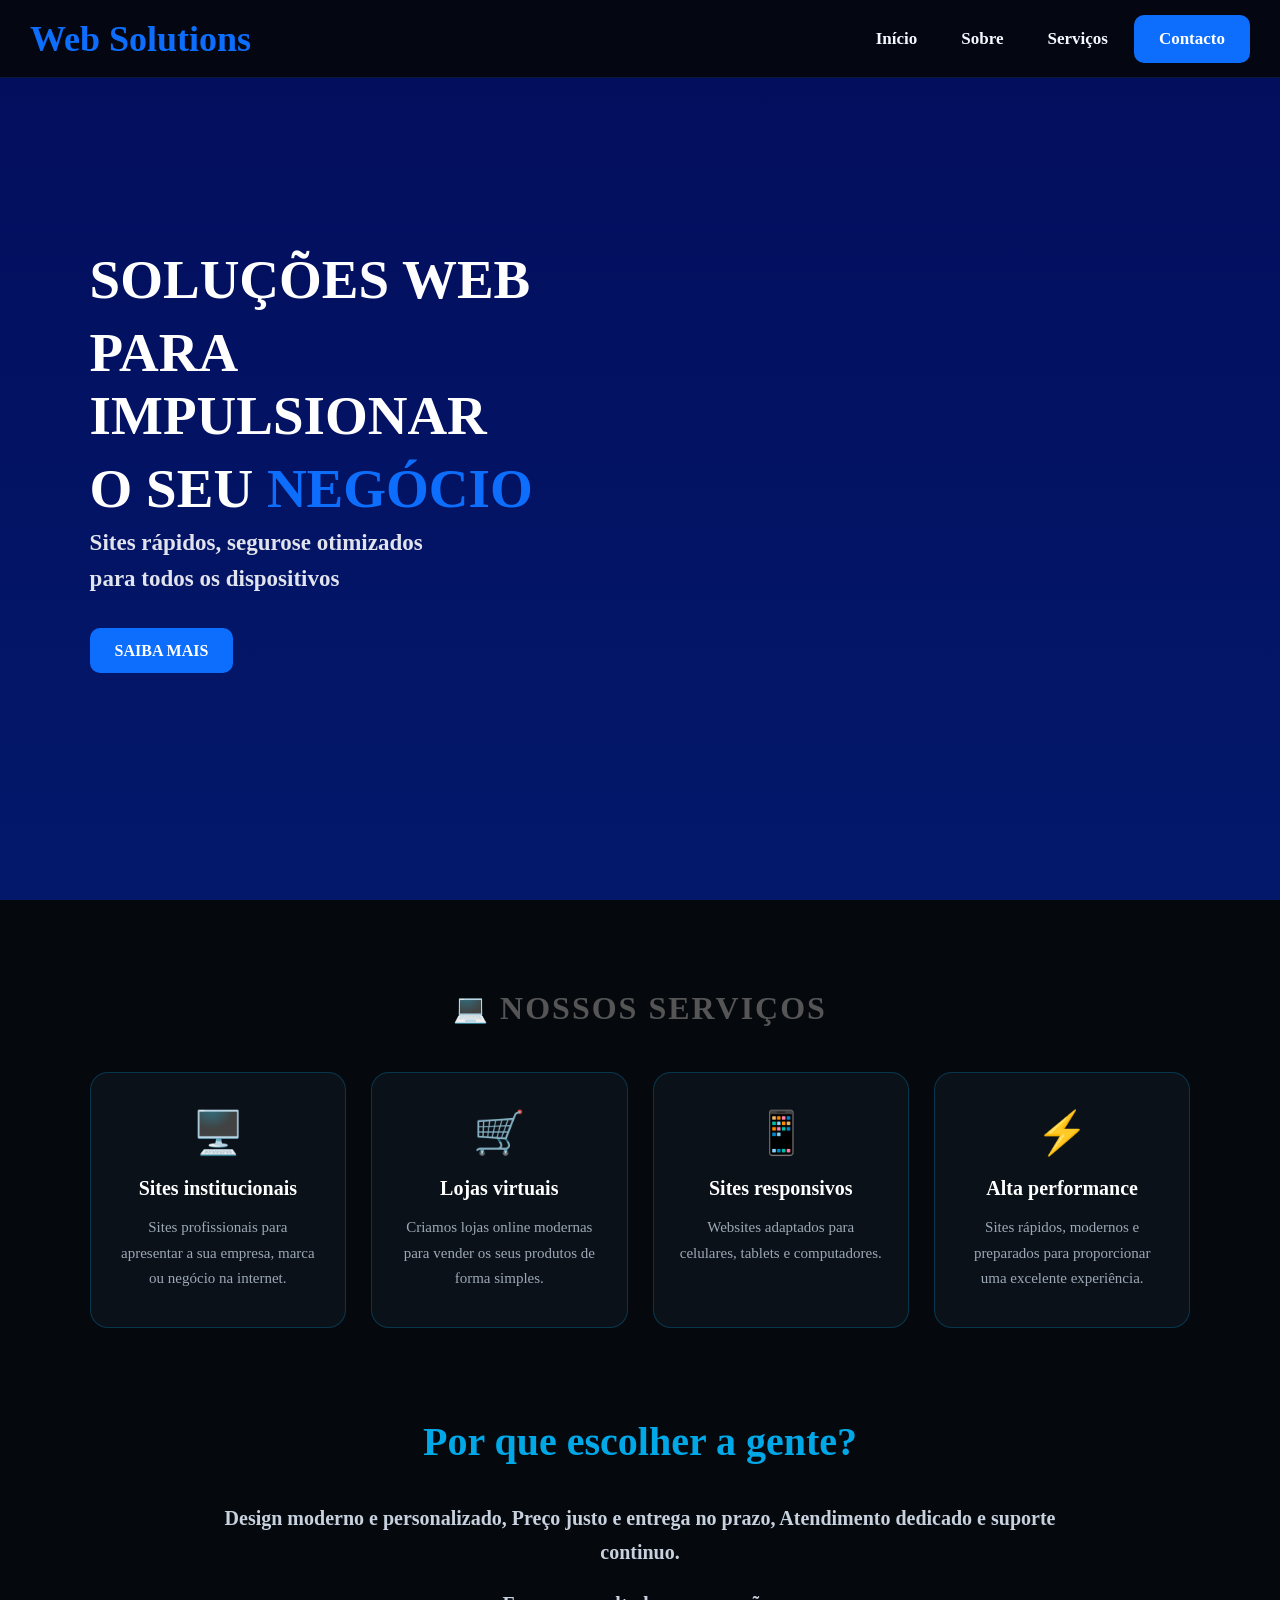
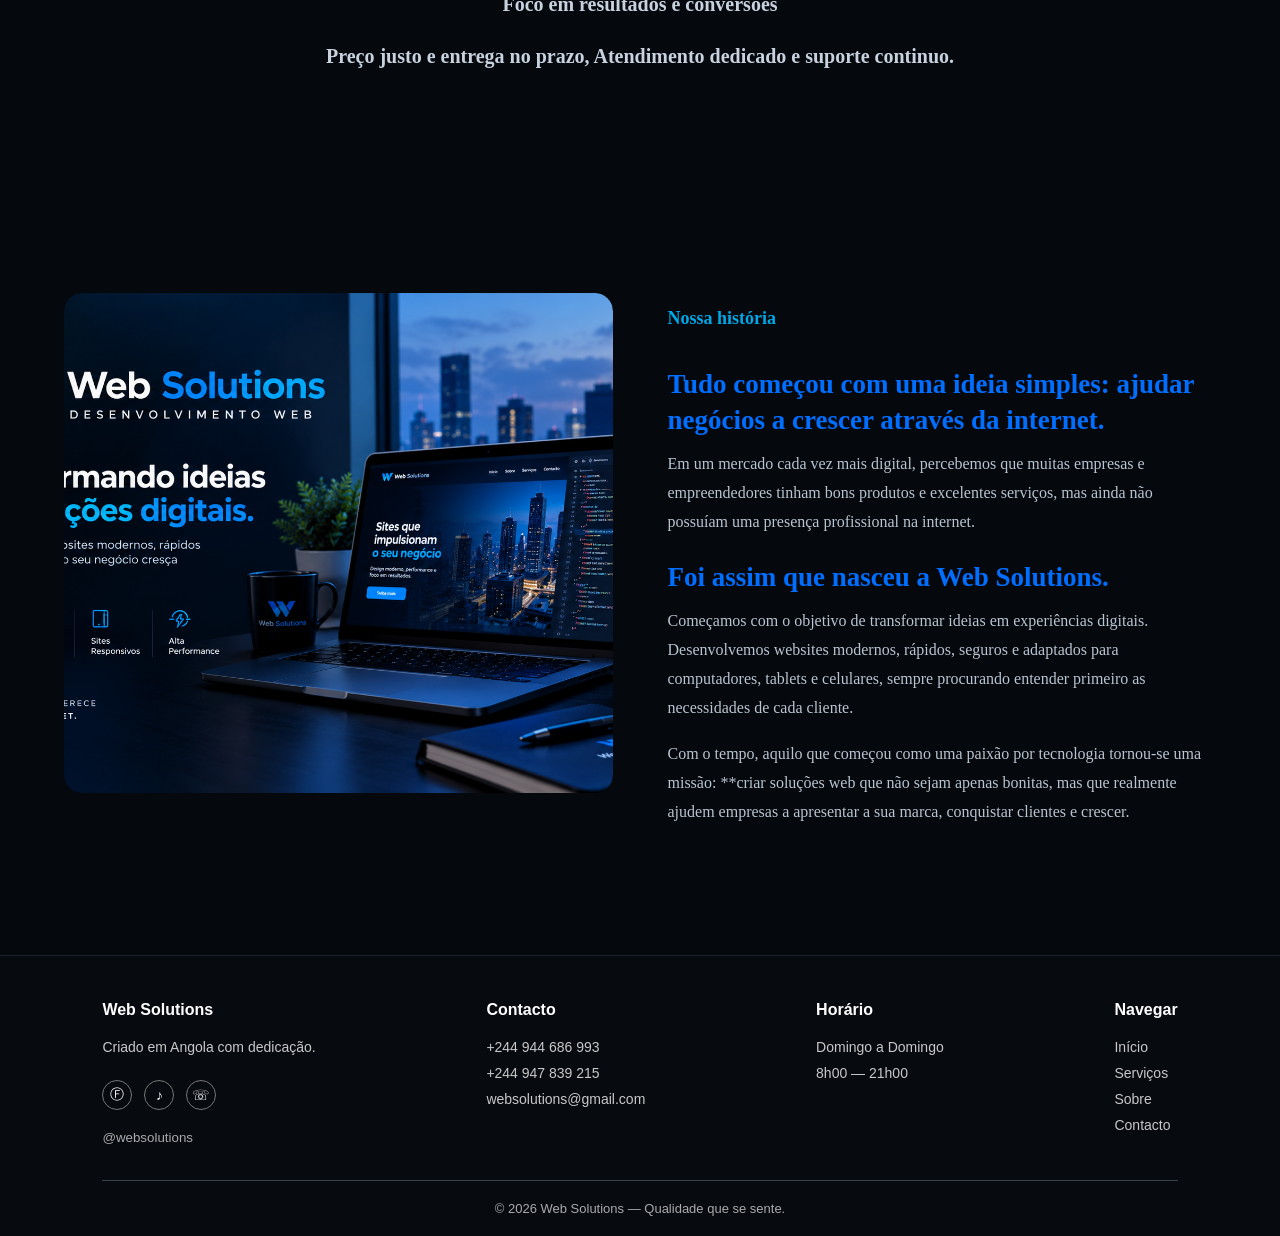
<file: index.html>
<!DOCTYPE html>
<html lang="pt-AO">
<head>
    <meta charset="UTF-8">
    <meta name="viewport" content="width=device-width, initial-scale=1.0">
    <meta name="description" content="Web Solutions — criação de websites modernos, responsivos, rápidos e profissionais para empresas e negócios em Angola.">
    <meta name="keywords" content="criação de websites, desenvolvimento web, sites responsivos, lojas virtuais, Angola, Web Solutions">
    <meta name="author" content="Web Solutions">
    <meta name="robots" content="index, follow">
    <meta name="theme-color" content="#05080d">

    <meta property="og:type" content="website">
    <meta property="og:title" content="Web Solutions — Soluções Web">
    <meta property="og:description" content="Websites modernos, rápidos, responsivos e profissionais para empresas e negócios.">
    <meta property="og:locale" content="pt_AO">
    <link rel="stylesheet" href="estilo.css">
    <title>Web Solutions — Desenvolvimento Web em Angola</title>
</head>
<body>
    <header>
        <nav class="navbar">
            <div class="logo">
             <h1>Web Solutions</h1>
            </div>

            <div class="menu">
                <a href="index.html">Início</a>
                <a href="#sobre">Sobre</a>
                <a href="#servicos">Serviços</a>
                <a id="botao" href="contacto.html">Contacto</a>
            </div>

            <button class="menu-toggle" type="button" aria-label="Abrir menu" aria-expanded="false">
                <span></span>
                <span></span>
                <span></span>
            </button>
        </nav>
    </header>

    <div class="hero">
        <div class="hero-conteiner">
        <h3>SOLUÇÕES WEB</h3>
        <h3>PARA IMPULSIONAR</h3>
        <h3>O SEU <span>NEGÓCIO</span></h3>
        <p>Sites rápidos, segurose otimizados</p>
        <p style="margin-bottom: 50px;">para todos os dispositivos</p>
        <a id="botao" href="#">SAIBA MAIS</a>
        </div>
    </div>

    <section class="servicos" id="servicos">
    <div class="titulo-servicos">
        <span>💻</span>
        <h2>NOSSOS SERVIÇOS</h2>
    </div>

    <div class="cards-servicos">

        <div class="card-servico">
            <div class="icone">🖥️</div>
            <h3>Sites institucionais</h3>
            <p>
                Sites profissionais para apresentar a sua empresa,
                marca ou negócio na internet.
            </p>
        </div>

        <div class="card-servico">
            <div class="icone">🛒</div>
            <h3>Lojas virtuais</h3>
            <p>
                Criamos lojas online modernas para vender
                os seus produtos de forma simples.
            </p>
        </div>

        <div class="card-servico">
            <div class="icone">📱</div>
            <h3>Sites responsivos</h3>
            <p>
                Websites adaptados para celulares, tablets
                e computadores.
            </p>
        </div>

        <div class="card-servico">
            <div class="icone">⚡</div>
            <h3>Alta performance</h3>
            <p>
                Sites rápidos, modernos e preparados para
                proporcionar uma excelente experiência.
            </p>
        </div>

    </div>
</section>

<div class="topo">
    <h3>Por que escolher a gente?</h3>
    <p>Design moderno e personalizado, Preço justo e entrega no prazo, Atendimento dedicado e suporte continuo.</p>
    <p> Foco em resultados e conversões</p>
    <p style="margin-bottom: 200px;">Preço justo e entrega no prazo, Atendimento dedicado e suporte continuo.</p>
</div>

<div class="historia">
    <div class="imagem">
        <img src="web.png" alt="">
    </div>
    <div class="hist">
   <a id="sobre" style="text-decoration: none;color: #006eff;font-weight: bold;margin-top: 15px;margin-bottom: 15px;" href="#sobre">Nossa história</a>

  <h3>Tudo começou com uma ideia simples: ajudar negócios a crescer através da internet.</h3>
  <p>Em um mercado cada vez mais digital, percebemos que muitas empresas e empreendedores tinham bons produtos e excelentes serviços, mas ainda não possuíam uma presença profissional na internet.</p>
  <h3>Foi assim que nasceu a Web Solutions.</h3>

<p>Começamos com o objetivo de transformar ideias em experiências digitais. Desenvolvemos websites modernos, rápidos, seguros e adaptados para computadores, tablets e celulares, sempre procurando entender primeiro as necessidades de cada cliente.</p>

<p>Com o tempo, aquilo que começou como uma paixão por tecnologia tornou-se uma missão: **criar soluções web que não sejam apenas bonitas, mas que realmente ajudem empresas a apresentar a sua marca, conquistar clientes e crescer.</p>

</div>
</div>


<footer class="footer">
    <div class="footer-container">

        <div class="footer-col">
            <h3>Web Solutions</h3>
            <p>Criado em Angola com dedicação.</p>

            <div class="social">
                <a href="#">Ⓕ</a>
                <a href="#">♪</a>
                <a href="#">☏</a>
            </div>

            <small>@websolutions</small>
        </div>


        <div class="footer-col">
            <h3>Contacto</h3>
            <p>+244 944 686 993</p>
            <p>+244 947 839 215</p>
            <p>websolutions@gmail.com</p>
        </div>


        <div class="footer-col">
            <h3>Horário</h3>
            <p>Domingo a Domingo</p>
            <p>8h00 — 21h00</p>
        </div>


        <div class="footer-col">
            <h3>Navegar</h3>
            <a href="index.html">Início</a>
            <a href="#servicos">Serviços</a>
            <a href="#">Sobre</a>
            <a href="contacto.html">Contacto</a>
        </div>

    </div>


    <div class="copyright">
        © 2026 Web Solutions — Qualidade que se sente.
    </div>
    </footer>


<script>
document.addEventListener("DOMContentLoaded", function () {
    const toggle = document.querySelector(".menu-toggle");
    const menu = document.querySelector(".menu");

    if (toggle && menu) {
        toggle.addEventListener("click", function () {
            const aberto = menu.classList.toggle("ativo");
            toggle.classList.toggle("ativo", aberto);
            toggle.setAttribute("aria-expanded", aberto ? "true" : "false");
            toggle.setAttribute("aria-label", aberto ? "Fechar menu" : "Abrir menu");
        });

        menu.querySelectorAll("a").forEach(function (link) {
            link.addEventListener("click", function () {
                menu.classList.remove("ativo");
                toggle.classList.remove("ativo");
                toggle.setAttribute("aria-expanded", "false");
                toggle.setAttribute("aria-label", "Abrir menu");
            });
        });
    }
});

function enviarWhatsApp() {
    const nome = document.getElementById("nome")?.value.trim();
    const telefone = document.getElementById("telefone")?.value.trim();
    const cidade = document.getElementById("cidade")?.value.trim();
    const servico = document.getElementById("servico")?.value;
    const pedido = document.getElementById("pedido")?.value.trim();
    const pessoas = document.getElementById("pessoas")?.value.trim();
    const obs = document.getElementById("obs")?.value.trim();

    if (!nome || !telefone) {
        alert("Preencha o seu nome e o WhatsApp antes de enviar.");
        return;
    }

    const mensagem =
        "Olá, Web Solutions!%0A%0A" +
        "*Detalhes do pedido*%0A" +
        "Nome: " + encodeURIComponent(nome) + "%0A" +
        "WhatsApp: " + encodeURIComponent(telefone) + "%0A" +
        "Cidade/Bairro: " + encodeURIComponent(cidade || "Não informado") + "%0A" +
        "Serviço: " + encodeURIComponent(servico || "Não informado") + "%0A" +
        "O que deseja: " + encodeURIComponent(pedido || "Não informado") + "%0A" +
        "Número de pessoas: " + encodeURIComponent(pessoas || "Não informado") + "%0A" +
        "Observações: " + encodeURIComponent(obs || "Nenhuma");

    window.open("https://wa.me/244944686993?text=" + mensagem, "_blank");
}
</script>

</body>
</html>
</file>
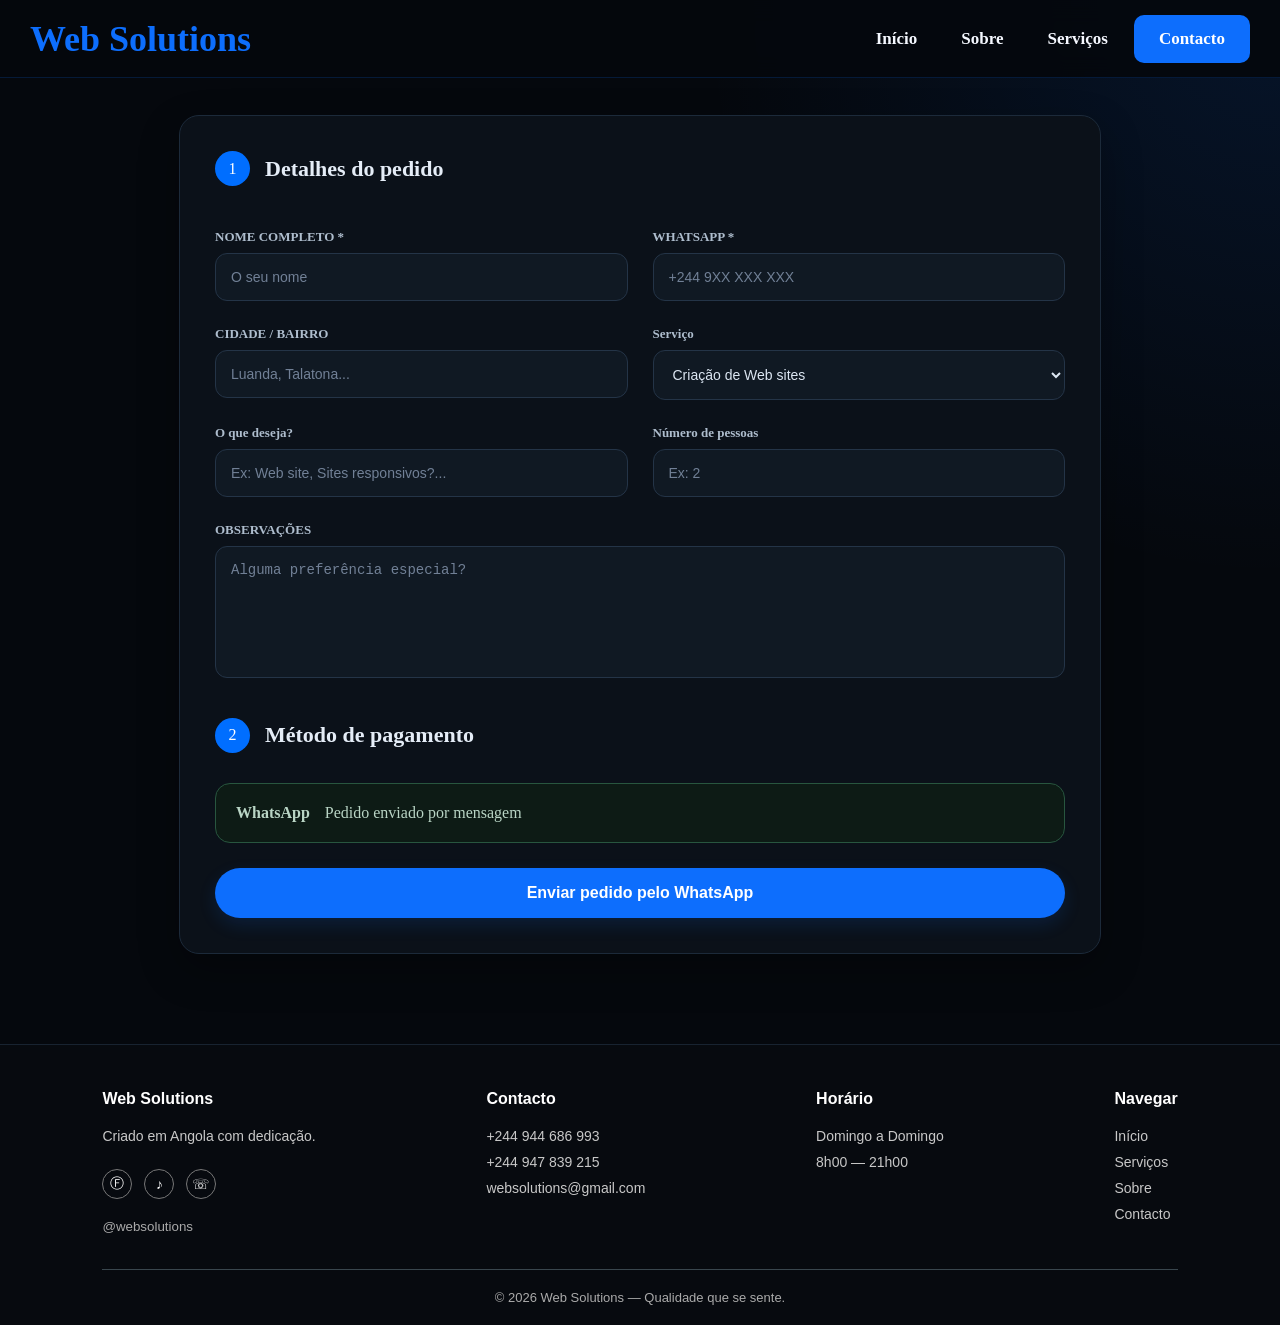
<file: contacto.html>
<!DOCTYPE html>
<html lang="pt-AO">
<head>
    <meta charset="UTF-8">
    <meta name="viewport" content="width=device-width, initial-scale=1.0">
    <meta name="description" content="Entre em contacto com a Web Solutions para solicitar um website ou serviço de desenvolvimento web em Angola.">
    <meta name="keywords" content="contacto Web Solutions, desenvolvimento web Angola, criação de sites, websites">
    <meta name="author" content="Web Solutions">
    <meta name="robots" content="index, follow">
    <meta name="theme-color" content="#05080d">

    <meta property="og:type" content="website">
    <meta property="og:title" content="Contacto — Web Solutions">
    <meta property="og:description" content="Solicite informações e peça um orçamento para o seu projeto web.">
    <meta property="og:locale" content="pt_AO">
    <link rel="stylesheet" href="estilo.css">
    <title>Contacto — Web Solutions</title>
</head>
<body>
     <header>
        <nav class="navbar">
            <div class="logo">
             <h1>Web Solutions</h1>
            </div>

            <div class="menu">
                <a href="index.html">Início</a>
                <a href="index.html#sobre">Sobre</a>
                <a href="index.html#servicos">Serviços</a>
                <a id="botao" href="contacto.html">Contacto</a>
            </div>

            <button class="menu-toggle" type="button" aria-label="Abrir menu" aria-expanded="false">
                <span></span>
                <span></span>
                <span></span>
            </button>
        </nav>
    </header>

    <main class="contact-page">
    <div class="form-container">

<div class="title">
<div class="number">1</div>
<h2>Detalhes do pedido</h2>
</div>


<div class="form-grid">

<div class="input-box">
<label>NOME COMPLETO *</label>
<input id="nome" type="text" placeholder="O seu nome">
</div>


<div class="input-box">
<label>WHATSAPP *</label>
<input id="telefone" type="text" placeholder="+244 9XX XXX XXX">
</div>


<div class="input-box">
<label>CIDADE / BAIRRO</label>
<input id="cidade" type="text" placeholder="Luanda, Talatona...">
</div>


<div class="input-box">
<label>Serviço</label>

<select id="servico">
<option>Criação de Web sites</option>
<option>Criação de lojas Virtuais</option>
<option>Preciso expandir o meu negócio</option>
<option>Segurança e Suporte</option>
<option>Sites Responsivos</option>
</select>
</div>

<div class="input-box">
<label>O que deseja?</label>
<input id="pedido" type="text" placeholder="Ex: Web site, Sites responsivos?...">
</div>


<div class="input-box">
<label>Número de pessoas</label>
<input id="pessoas" type="number" placeholder="Ex: 2">
</div>


<div class="input-box full">
<label>OBSERVAÇÕES</label>
<textarea id="obs" placeholder="Alguma preferência especial?"></textarea>
</div>


</div>


<div class="title" style="margin-top:40px;">
<div class="number">2</div>
<h2>Método de pagamento</h2>
</div>


<div class="payment-box">
<strong>WhatsApp</strong>
<p>Pedido enviado por mensagem</p>
</div>


<button onclick="enviarWhatsApp()">
Enviar pedido pelo WhatsApp
</button>
</div>
    </main>

<footer class="footer">
    <div class="footer-container">

        <div class="footer-col">
            <h3>Web Solutions</h3>
            <p>Criado em Angola com dedicação.</p>

            <div class="social">
                <a href="#">Ⓕ</a>
                <a href="#">♪</a>
                <a href="#">☏</a>
            </div>

            <small>@websolutions</small>
        </div>


        <div class="footer-col">
            <h3>Contacto</h3>
            <p>+244 944 686 993</p>
            <p>+244 947 839 215</p>
            <p>websolutions@gmail.com</p>
        </div>


        <div class="footer-col">
            <h3>Horário</h3>
            <p>Domingo a Domingo</p>
            <p>8h00 — 21h00</p>
        </div>


        <div class="footer-col">
            <h3>Navegar</h3>
            <a href="index.html">Início</a>
            <a href="#servicos">Serviços</a>
            <a href="#">Sobre</a>
            <a href="contacto.html">Contacto</a>
        </div>

    </div>


    <div class="copyright">
        © 2026 Web Solutions — Qualidade que se sente.
    </div>
    </footer>


<script>
document.addEventListener("DOMContentLoaded", function () {
    const toggle = document.querySelector(".menu-toggle");
    const menu = document.querySelector(".menu");

    if (toggle && menu) {
        toggle.addEventListener("click", function () {
            const aberto = menu.classList.toggle("ativo");
            toggle.classList.toggle("ativo", aberto);
            toggle.setAttribute("aria-expanded", aberto ? "true" : "false");
            toggle.setAttribute("aria-label", aberto ? "Fechar menu" : "Abrir menu");
        });

        menu.querySelectorAll("a").forEach(function (link) {
            link.addEventListener("click", function () {
                menu.classList.remove("ativo");
                toggle.classList.remove("ativo");
                toggle.setAttribute("aria-expanded", "false");
                toggle.setAttribute("aria-label", "Abrir menu");
            });
        });
    }
});

function enviarWhatsApp() {
    const nome = document.getElementById("nome")?.value.trim();
    const telefone = document.getElementById("telefone")?.value.trim();
    const cidade = document.getElementById("cidade")?.value.trim();
    const servico = document.getElementById("servico")?.value;
    const pedido = document.getElementById("pedido")?.value.trim();
    const pessoas = document.getElementById("pessoas")?.value.trim();
    const obs = document.getElementById("obs")?.value.trim();

    if (!nome || !telefone) {
        alert("Preencha o seu nome e o WhatsApp antes de enviar.");
        return;
    }

    const mensagem =
        "Olá, Web Solutions!%0A%0A" +
        "*Detalhes do pedido*%0A" +
        "Nome: " + encodeURIComponent(nome) + "%0A" +
        "WhatsApp: " + encodeURIComponent(telefone) + "%0A" +
        "Cidade/Bairro: " + encodeURIComponent(cidade || "Não informado") + "%0A" +
        "Serviço: " + encodeURIComponent(servico || "Não informado") + "%0A" +
        "O que deseja: " + encodeURIComponent(pedido || "Não informado") + "%0A" +
        "Número de pessoas: " + encodeURIComponent(pessoas || "Não informado") + "%0A" +
        "Observações: " + encodeURIComponent(obs || "Nenhuma");

    window.open("https://wa.me/244944686993?text=" + mensagem, "_blank");
}
</script>

</body>
</html>
</file>
<file: estilo.css>
*{
    margin: 0;
    padding: 0;
}

body{
    background: #05080d;
}

header{
    position: fixed;
    top: 0;
    left: 0;
    z-index: 1000;
    width: 100%;
    height: 78px;
    background: rgba(5, 8, 13, 0.94);
    backdrop-filter: blur(12px);
    border-bottom: 1px solid rgba(13, 110, 253, 0.18);
    box-sizing: border-box;
}

.navbar{
    width: 100%;
    max-width: 1400px;
    height: 78px;
    margin: 0 auto;
    padding: 0 30px;
    display: flex;
    align-items: center;
    justify-content: space-between;
    box-sizing: border-box;
}

.logo h1{
    margin: 0;
    color: #0d6efd;
    font-size: 36px;
    font-weight: 700;
    white-space: nowrap;
}

.menu{
    display: flex;
    align-items: center;
    justify-content: flex-end;
    gap: 8px;
}

.menu a{
    display: inline-flex;
    align-items: center;
    justify-content: center;
    text-align: center;
    text-decoration: none;
    font-size: 17px;
    font-weight: 600;
    padding: 13px 18px;
    margin: 0;
    color: #f5f8ff;
    border-radius: 10px;
    transition: .25s ease;
}

.menu a:hover{
    color: #ffffff;
    background: rgba(13, 110, 253, 0.15);
}

#botao{
    text-decoration: none;
    color: white;
    background: #0d6efd;
    font-weight: bold;
    padding: 14px 25px;
    border-radius: 10px;
    transition: .3s;
}

#botao:hover{
    transform: translateY(-2px);
    background-color: #006eff;
    box-shadow: 0 8px 20px rgba(13, 110, 253, .25);
}

.menu-toggle{
    display: none;
    width: 44px;
    height: 44px;
    padding: 8px;
    border: 1px solid rgba(255,255,255,.18);
    border-radius: 10px;
    background: rgba(255,255,255,.06);
    cursor: pointer;
}

.menu-toggle span{
    display: block;
    width: 25px;
    height: 3px;
    margin: 5px auto;
    border-radius: 5px;
    background: #ffffff;
    transition: .25s ease;
}

.menu-toggle.ativo span:nth-child(1){
    transform: translateY(8px) rotate(45deg);
}

.menu-toggle.ativo span:nth-child(2){
    opacity: 0;
}

.menu-toggle.ativo span:nth-child(3){
    transform: translateY(-8px) rotate(-45deg);
}

.hero{
    min-height: 100vh;
    padding-top: 78px;
    box-sizing: border-box;
   background:
    linear-gradient(rgba(2, 17, 157, 0.55), rgba(1, 38, 186, 0.545)),
    url("")
    center/cover;
    background-size: cover;
    background-position: center;
    display: flex;
    color: white;
}

.hero-conteiner{
    max-width: 700px;
    color: white;
    margin-top: 0;
    margin-left: 0;
    padding: 170px 7% 80px;
    box-sizing: border-box;
}

.hero-conteiner h3{
    font-size:55px;
    font-weight: bold;
    margin-bottom: 10px;
}

.hero-conteiner h3 span{
    color: #0d6efd;
}

.hero-conteiner p{
    margin-bottom: 10px;
    color: rgba(255, 255, 255, 0.882);
    font-size: 23px;
    font-weight: bold;

}

.servicos {
    padding: 90px 7%;
    background: #05080d;
    color: white;
}

.titulo-servicos {
    display: flex;
    align-items: center;
    justify-content: center;
    gap: 12px;
    margin-bottom: 45px;
}

.titulo-servicos span {
    font-size: 28px;
}

.titulo-servicos h2 {
    font-size: 32px;
    letter-spacing: 2px;
}

.cards-servicos {
    display: grid;
    grid-template-columns: repeat(4, 1fr);
    gap: 25px;
}

.card-servico {
    padding: 35px 25px;
    background: #0b1119;
    border: 1px solid rgba(0, 168, 232, 0.25);
    border-radius: 18px;
    text-align: center;
    transition: 0.3s ease;
}

.card-servico:hover {
    transform: translateY(-8px);
    border-color: #00a8e8;
    box-shadow: 0 10px 35px rgba(0, 168, 232, 0.15);
}

.icone {
    font-size: 42px;
    margin-bottom: 20px;
}

.card-servico h3 {
    font-size: 20px;
    margin-bottom: 15px;
}

.card-servico p {
    color: #9ca8b5;
    line-height: 1.7;
    font-size: 15px;
}

.historia{
    width: 90%;
    display: grid;
    grid-template-columns: repeat(2,1fr);
    gap: 20px;
    color: white;
    margin-bottom: 100px;
    margin-left: 75px;
}

.imagem img{
    width: 100%;
    height: 730px;
}

.hist h3{
    color: #006eff;
    font-weight: bold;
    margin-bottom: 15px;
    margin-top: 15px;
}

/* Tablet */
@media (max-width: 1000px) {
    .cards-servicos {
        grid-template-columns: repeat(2, 1fr);
    }
}

/* Celular */
@media (max-width: 600px) {
    .cards-servicos {
        grid-template-columns: 1fr;
    }

    .titulo-servicos h2 {
        font-size: 24px;
    }
}

.topo{
    text-align: center;
    font-weight: bold;
}

.topo h3{
    color: #00a8e8;
    font-size: 36px;
    margin-bottom: 50px;
}

.topo p{
    color: white;
    font-size: 20px;
}

css
/* =========================================
   BLOCO "POR QUE ESCOLHER A GENTE"
========================================= */

.topo {
    width: min(100% - 40px, 1100px);
    margin: 0 auto;
    padding: 90px 20px 100px;
    box-sizing: border-box;
    text-align: center;
    color: white;
}

.topo h3 {
    margin: 0 0 35px;
    color: #00a8e8;
    font-size: clamp(28px, 4vw, 40px);
    line-height: 1.2;
    font-weight: 700;
}

.topo p {
    max-width: 900px;
    margin: 0 auto 18px;
    color: #c8d2df;
    font-size: clamp(16px, 2vw, 20px);
    line-height: 1.7;
}


/* =========================================
   HISTÓRIA
========================================= */

.historia {
    width: min(90%, 1250px);
    margin: 0 auto;
    padding: 20px 0 110px;

    display: grid;
    grid-template-columns: minmax(0, 1fr) minmax(0, 1fr);
    align-items: start;
    gap: 55px;

    color: white;
    box-sizing: border-box;
}


/* Imagem da história */

.imagem {
    width: 100%;
    overflow: hidden;
    border-radius: 18px;
}

.imagem img {
    display: block;
    width: 100%;
    height: 100%;
    min-height: 500px;
    max-height: 700px;
    object-fit: cover;
    border-radius: 18px;
}


/* Conteúdo da história */

.hist {
    width: 100%;
    box-sizing: border-box;
}

.hist a {
    display: inline-block;
    margin: 0 0 18px;
    color: #00a8e8 !important;
    font-size: 18px;
    font-weight: 700;
    text-decoration: none;
}

.hist h3 {
    margin: 22px 0 12px;
    color: #006eff;
    font-size: clamp(20px, 2.2vw, 27px);
    line-height: 1.35;
    font-weight: 700;
}

.hist p {
    margin: 0 0 18px;
    color: #b9c4d1;
    font-size: 16px;
    line-height: 1.8;
}


/* =========================================
   TABLETS
========================================= */

@media (max-width: 1000px) {

    .topo {
        width: 90%;
        padding: 75px 10px 80px;
    }

    .topo h3 {
        font-size: 32px;
        margin-bottom: 28px;
    }

    .topo p {
        font-size: 17px;
        line-height: 1.7;
    }


    .historia {
        width: 90%;
        grid-template-columns: 1fr 1fr;
        gap: 30px;
        padding-bottom: 80px;
    }

    .imagem img {
        min-height: 420px;
        max-height: 600px;
    }

    .hist h3 {
        font-size: 22px;
    }

    .hist p {
        font-size: 15px;
        line-height: 1.7;
    }
}


/* =========================================
   CELULARES
========================================= */

@media (max-width: 700px) {

    .topo {
        width: 100%;
        padding: 65px 7% 60px;
    }

    .topo h3 {
        font-size: 27px;
        line-height: 1.25;
        margin-bottom: 25px;
    }

    .topo p {
        font-size: 15px;
        line-height: 1.7;
        margin-bottom: 15px;
    }


    .historia {
        width: 100%;
        padding: 20px 7% 70px;

        display: flex;
        flex-direction: column;

        gap: 35px;
        box-sizing: border-box;
    }


    .imagem {
        width: 100%;
        border-radius: 15px;
    }

    .imagem img {
        width: 100%;
        height: auto;
        min-height: 0;
        max-height: 450px;
        aspect-ratio: 16 / 10;
        object-fit: cover;
        border-radius: 15px;
    }


    .hist {
        width: 100%;
    }

    .hist a {
        font-size: 17px;
        margin-bottom: 15px;
    }

    .hist h3 {
        font-size: 21px;
        line-height: 1.4;
        margin: 22px 0 12px;
    }

    .hist p {
        font-size: 15px;
        line-height: 1.75;
        margin-bottom: 17px;
    }
}


/* =========================================
   CELULARES PEQUENOS
========================================= */

@media (max-width: 380px) {

    .topo {
        padding-left: 6%;
        padding-right: 6%;
    }

    .topo h3 {
        font-size: 24px;
    }

    .topo p {
        font-size: 14px;
    }

    .historia {
        padding-left: 6%;
        padding-right: 6%;
    }

    .hist h3 {
        font-size: 19px;
    }

    .hist p {
        font-size: 14px;
    }

    .imagem img {
        max-height: 350px; 
   }
}


.form-container{
    max-width:850px;
    margin:auto;
    background:white;
    padding:35px;
    border-radius:20px;
    box-shadow:0 5px 25px #ddd;

}


/* Títulos */

.title{
    display:flex;
    align-items:center;
    gap:15px;
    margin-bottom:30px;
}


.number{

    width:35px;
    height:35px;
    background: #006eff;
    color:white;
    border-radius:50%;
    display:flex;
    justify-content:center;
    align-items:center;

}


h2{

    font-size:22px;
    color:#555;

}


/* Form */

.form-grid{
    margin-top: 5%;
    display:grid;
    grid-template-columns:1fr 1fr;
    gap:25px;

}


.input-box{

    display:flex;
    flex-direction:column;

}


label{

    font-size:13px;
    color:black;
    margin-bottom:8px;

}


input, select, textarea{

    padding:15px;
    border:none;
    background:rgba(255, 255, 0, 0.075);
    border-radius:25px;
    outline:none;
    font-size:14px;

}


textarea{

    border-radius:15px;
    height:100px;
    resize:none;

}


.full{

    grid-column:1/3;

}


/* Pagamento */

.payment{

    margin-top:40px;

}


.payment-box{

    border:2px solid #54c7b0;
    padding:20px;
    border-radius:15px;
    display:flex;
    align-items:center;
    gap:15px;
}


.whatsapp{
    width:45px;
    height:45px;
    background:#32c56d;
    color:white;
    border-radius:50%;
    display:flex;
    justify-content:center;
    align-items:center;
    font-size:25px;
}


button{
    width:100%;
    margin-top:25px;
    padding:16px;
    border:none;
    border-radius:30px;
    background:#2bb673;
    color:white;
    font-size:16px;
    cursor:pointer;
    margin-left: 0;
}



@media(max-width:700px){

.form-grid{

grid-template-columns:1fr;

}


.full{

grid-column:auto;

}

}

.footer{
   background: #222;
    color:white;
    padding:45px 8% 20px;
    font-family:Arial, sans-serif;
}


.footer-container{
    display:flex;
    justify-content:space-between;
    gap:30px;
    flex-wrap:wrap;
}


.footer-col{
    display:flex;
    flex-direction:column;
}


.footer-col h3{
    font-size:16px;
    margin-bottom:15px;
}


.footer-col p{
    margin:5px 0;
    color:#c8c8c8;
    font-size:14px;
}


.footer-col a{
    text-decoration:none;
    color:#c8c8c8;
    margin:5px 0;
    font-size:14px;
}


.social{
    display:flex;
    gap:12px;
    margin:15px 0;
}


.social a{
    width:28px;
    height:28px;
    border:1px solid #777;
    border-radius:50%;
    display:flex;
    align-items:center;
    justify-content:center;
    color:white;
}


.footer small{
    color:#aaa;
}


.copyright{
    border-top:1px solid #39464d;
    text-align:center;
    margin-top:35px;
    padding-top:20px;
    color:#aaa;
    font-size:13px;
}


/* Responsivo */
@media(max-width:700px){

.footer-container{
    flex-direction:column;
}

}

/* Animação de entrada */
.animar {
    opacity: 0;
    transform: translateY(50px);
    transition: opacity .8s ease, transform .8s ease;
}
.animar.mostrar {
    opacity: 1;
    transform: translateY(0);
}

/* Responsivo */
@media(max-width:700px){

.footer-container{
    flex-direction:column;
}

}

/* ================================
   CONTACTO — PALETA ESCURA
================================ */
.contact-page{
    min-height: calc(100vh - 78px);
    padding: 112px 20px 80px;
    box-sizing: border-box;
    background:
        radial-gradient(circle at top right, rgba(13,110,253,.07), transparent 32%),
        #05080d;
}

.form-container{
    color: #dbe4ef;
    background: #0b1119;
    border: 1px solid #1c2a3a;
    box-shadow: 0 16px 40px rgba(0, 0, 0, .30);
    margin-bottom: 0;
}

.form-container h2{
    color: #e5edf7;
}

.input-box label{
    color: #aebdcd;
    font-weight: 600;
}

input, select, textarea{
    color: #dce6f2;
    background: #101923;
    border: 1px solid #243447;
    border-radius: 12px;
    transition: .2s ease;
}

input::placeholder, textarea::placeholder{
    color: #718096;
}

input:focus, select:focus, textarea:focus{
    border-color: #356da8;
    box-shadow: 0 0 0 2px rgba(13, 110, 253, .10);
    background: #121d28;
}

.payment-box{
    border: 1px solid #28563f;
    background: #0d1b15;
    color: #b9d5c5;
}

button{
    background: #0d6efd;
    font-weight: 700;
    box-shadow: 0 7px 18px rgba(13, 110, 253, .14);
}

button:hover{
    transform: translateY(-2px);
    background: #095dcc;
}

.footer{
    margin-top: 0;
    background: #070a0f;
    border-top: 1px solid #182330;
}

/* ================================
   TABLETS
================================ */
@media (max-width: 1000px){
    .navbar{
        padding: 0 22px;
    }

    .logo h1{
        font-size: 30px;
    }

    .menu a{
        font-size: 15px;
        padding: 11px 13px;
    }

    .hero-conteiner{
        max-width: 650px;
        padding-left: 6%;
        padding-right: 6%;
    }

    .hero-conteiner h3{
        font-size: 34px;
    }

    .form-container{
        width: calc(100% - 40px);
        box-sizing: border-box;
    }
}

/* ================================
   TELEFONES
================================ */
@media (max-width: 700px){
    header,
    .navbar{
        height: 70px;
    }

    .navbar{
        padding: 0 16px;
    }

    .logo h1{
        font-size: 25px;
    }

    .menu-toggle{
        display: block;
    }

    .menu{
        position: absolute;
        top: 70px;
        left: 0;
        width: 100%;
        padding: 12px 16px 18px;
        display: flex;
        flex-direction: column;
        align-items: stretch;
        gap: 5px;
        background: rgba(5, 8, 13, .98);
        border-top: 1px solid rgba(255,255,255,.08);
        box-shadow: 0 15px 30px rgba(0,0,0,.25);
        box-sizing: border-box;

        opacity: 0;
        visibility: hidden;
        transform: translateY(-10px);
        transition: .25s ease;
    }

    .menu.ativo{
        opacity: 1;
        visibility: visible;
        transform: translateY(0);
    }

    .menu a,
    #botao{
        width: 100%;
        box-sizing: border-box;
        margin: 0;
        padding: 13px 16px;
        border-radius: 10px;
    }

    .hero{
        min-height: 100vh;
        padding-top: 70px;
    }

    .hero-conteiner{
        width: 100%;
        max-width: none;
        padding: 120px 7% 60px;
    }

    .hero-conteiner h3{
        font-size: clamp(27px, 8vw, 35px);
        line-height: 1.15;
    }

    .hero-conteiner p{
        font-size: 15px;
    }

    .servicos{
        padding: 70px 6%;
    }

    .titulo-servicos h2{
        font-size: 23px;
        text-align: center;
    }

    .form-container{
        width: calc(100% - 24px);
        padding: 22px 17px;
        margin-top: 24px;
        border-radius: 16px;
    }

    .form-grid{
        grid-template-columns: 1fr;
        gap: 18px;
    }

    .full{
        grid-column: auto;
    }

    .title{
        gap: 10px;
    }

    .title h2{
        font-size: 19px;
    }

    .topo{
        padding: 0 7%;
    }

    .topo h3{
        font-size: 28px;
    }

    .topo p{
        font-size: 16px;
        line-height: 1.6;
    }

    .footer{
        padding: 40px 7% 20px;
    }
}

/* Small phones */
@media (max-width: 380px){
    .logo h1{
        font-size: 22px;
    }

    .hero-conteiner{
        padding-top: 100px;
    }

    .form-container{
        width: calc(100% - 16px);
        padding: 18px 13px;
    }
}

.contact-page{
    min-height: 100vh;
    padding: 115px 20px 45px;
    box-sizing: border-box;
    background:
        radial-gradient(circle at top right, rgba(13,110,253,.12), transparent 35%),
        #05080d;
}

/* Espaçamento entre formulário e rodapé */
.contact-page .form-container{
    margin-bottom: 0;
}

@media (min-width: 701px){
    .contact-page{
        padding-bottom: 90px;
    }
}

@media (max-width: 700px){
    .contact-page{
        padding: 95px 12px 55px;
        min-height: auto;
    }

    .contact-page .form-container{
        margin-bottom: 0;
    }
}
</file>
